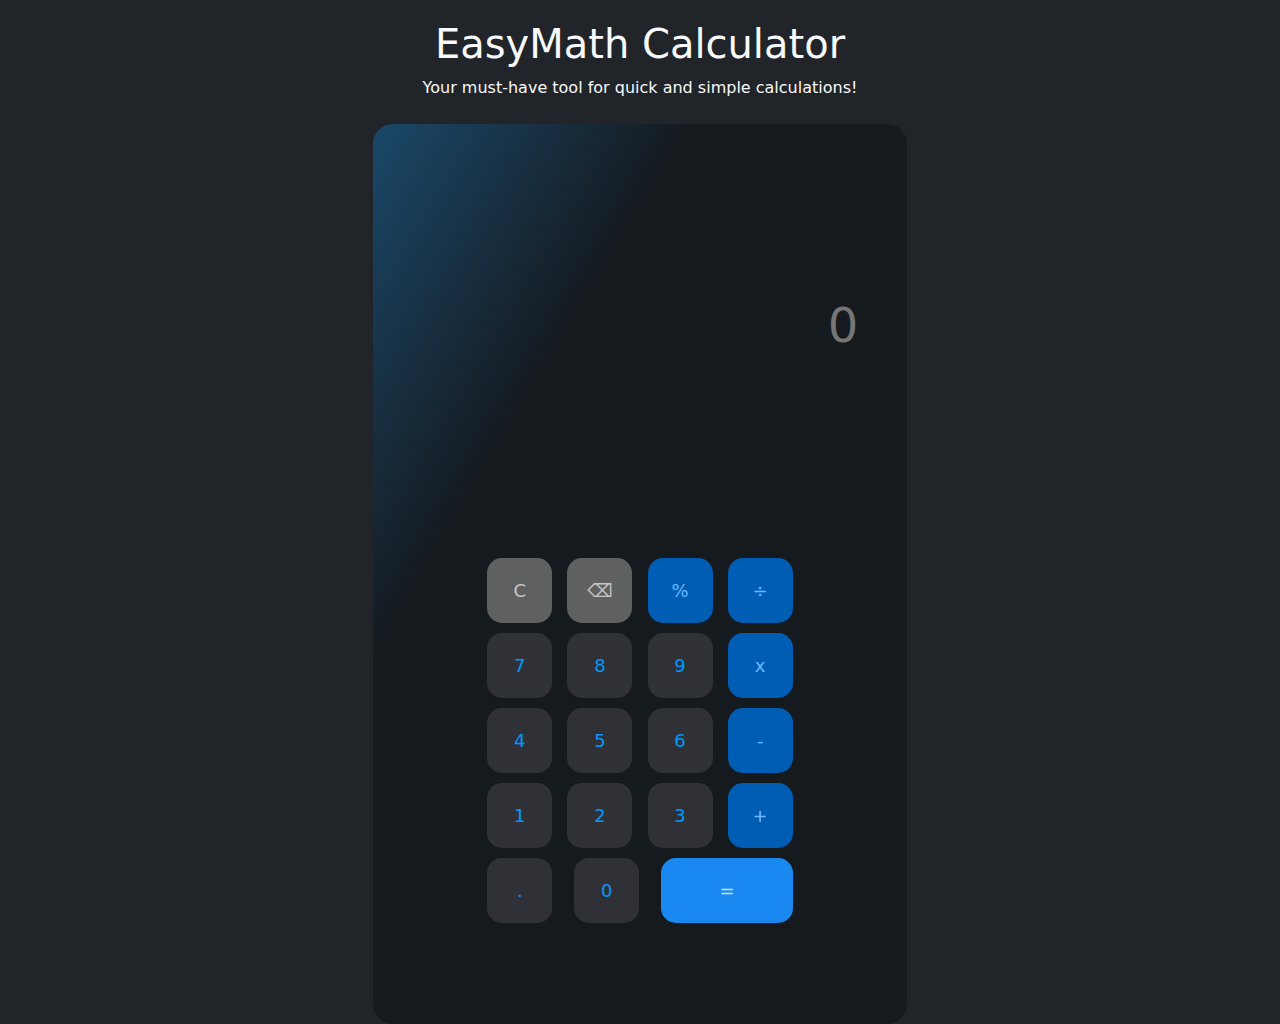
<file: Calculator Task/index.html>
<!DOCTYPE html>
<html lang="en">
<head>
    <meta charset="UTF-8">
    <meta name="viewport" content="width=device-width, initial-scale=1.0">
    <title>Calculator Design</title>
    <link href="./style.css" rel="stylesheet" >
    <link href="https://cdn.jsdelivr.net/npm/bootstrap@5.3.3/dist/css/bootstrap.min.css" rel="stylesheet" integrity="sha384-QWTKZyjpPEjISv5WaRU9OFeRpok6YctnYmDr5pNlyT2bRjXh0JMhjY6hW+ALEwIH" crossorigin="anonymous">
</head>
<body class="bg-dark">
    <h1 class="text-center text-light" id="title"></h1>
    <p class="text-center text-light" id="description"></p>
    <div class="calculator mt-4 col-md-6 col-lg-5 col-sm-8">
        <div>
        <input id="result" class="text-end text-light" type="text" placeholder="0">
        </div>
    <div>
        <section class="d-flex justify-content-between">
            <button id="clear" class="customButton"></button>
            <button id="delete" class="customButton"></button>
            <button id="module" class="customButton"></button>
            <button id="divide" class="customButton"></button>
        </section>
        <section>
            <button id="seven" class="customButton"></button>
            <button id="eight" class="customButton"></button>
            <button id="nine" class="customButton"></button>
            <button id="multiply" class="customButton"></button>
        </section>
        <section>
            <button id="four" class="customButton"></button>
            <button id="five" class="customButton"></button>
            <button id="six" class="customButton"></button>
            <button id="subtract" class="customButton"></button>
        </section>
        <section>
            <button id="one" class="customButton"></button>
            <button id="two" class="customButton"></button>
            <button id="three" class="customButton"></button>
            <button id="add" class="customButton"></button>
        </section>
        <section class="d-flex justify-content-between">
            <button id="dot" class="customButton"></button>
            <button id="zero" class="customButton"></button>
            <button id="equal" class="customButton col-5"></button>
        </section>
        
    </div>
</div>
    

    <script src="./script.js"></script>
    <script src="https://cdn.jsdelivr.net/npm/bootstrap@5.3.3/dist/js/bootstrap.bundle.min.js" integrity="sha384-YvpcrYf0tY3lHB60NNkmXc5s9fDVZLESaAA55NDzOxhy9GkcIdslK1eN7N6jIeHz" crossorigin="anonymous"></script>
    <script src="https://app.zenclass.in/sheets/v1/js/zen/suite/bundle.js"></script>
</body>
</html>
</file>
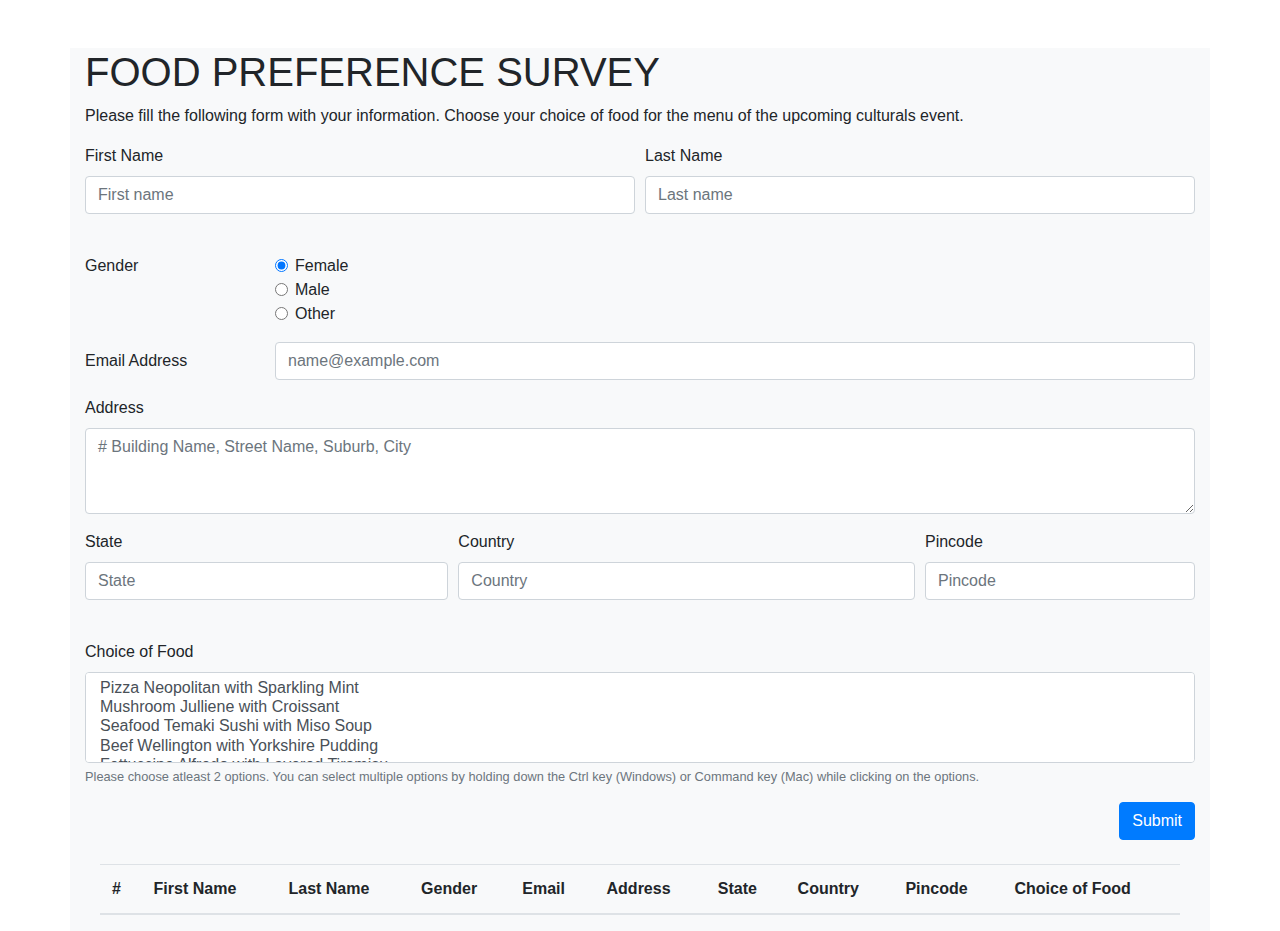
<file: Survey Form/index.html>
<!DOCTYPE html>
<html lang="en">
<head>
    <meta charset="UTF-8">
    <meta name="viewport" content="width=device-width, initial-scale=1.0">
    <title>Survey Form</title>
    <link rel="stylesheet" href="https://stackpath.bootstrapcdn.com/bootstrap/4.5.2/css/bootstrap.min.css">
</head>
<body>
    <div class="container mt-5 bg-light">
        <h1 id="title">FOOD PREFERENCE SURVEY</h1>
        <p id="description">Please fill the following form with your information. Choose your choice of food for the menu of the upcoming culturals event.</p>
        <div>
          <div>
            <form id="form">
              <div class="form-row mb-3">
                <div class="col-lg-6 col-md-6 col-sm-12 mb-2">
                  <div class="form-group">
                    <label for="firstName">First Name</label>
                    <input id="first-name" type="text" class="form-control" placeholder="First name" required>
                </div>
                </div>
                <div class="col-lg-6 col-sm-12 col-md-6">
                  <div class="form-group">
                    <label for="lastName">Last Name</label>
                  <input id="last-name" type="text" class="form-control" placeholder="Last name" required>
                  </div>
                </div>
              </div>
              
              <fieldset class="form-group mb-3">
                <div class="row">
                  <legend class="col-form-label col-sm-2 pt-0">Gender</legend>
                  <div class="col-sm-10">
                    <div class="form-check">
                      <input class="form-check-input" type="radio" name="gridRadios" id="gridRadios1" value="Female" checked>
                      <label class="form-check-label" for="gridRadios1">
                        Female
                      </label>
                    </div>
                    <div class="form-check">
                      <input class="form-check-input" type="radio" name="gridRadios" id="gridRadios2" value="Male">
                      <label class="form-check-label" for="gridRadios2">
                        Male
                      </label>
                    </div>
                    <div class="form-check">
                      <input class="form-check-input" type="radio" name="gridRadios" id="gridRadios2" value="Other">
                      <label class="form-check-label" for="gridRadios2">
                        Other
                      </label>
                    </div>
                  </div>
                </div>
              </fieldset>
              <div class="form-group row mb-3">
                <label for="inputEmail" class="col-sm-2 col-form-label">Email Address</label>
                <div class="col-sm-10">
                  <input type="email" class="form-control" id="email" placeholder="name@example.com">
                </div>
              </div>
              <div class="form-group">
                <label for="exampleFormControlTextarea1">Address</label>
                <textarea class="form-control" id="address" rows="3" placeholder="# Building Name, Street Name, Suburb, City  "></textarea>
              </div>
              <div class="form-row mb-3">
                <div class="col-lg-4 col-sm-12 col-md-6 pb-2 mb-1">
                  <label for="firstName">State</label>
                  <input id="state" type="text" class="form-control" placeholder="State">
                </div>
                <div class="col-lg-5 col-sm-12 col-md-6 pb-2 mb-1">
                  <label for="lastName">Country</label>
                  <input id="country" type="text" class="form-control" placeholder="Country">
                </div>
                <div class="col-lg-3 col-sm-12 col-md-6 pb-2">
                  <div class="form-group">
                    <label for="lastName">Pincode</label>
                  <input type="text" 
                  id="pincode" class="form-control" placeholder="Pincode" required>
                  </div>
                </div>
              </div>
              <div class="form-group overflow-auto">
                <label for="exampleFormControlSelect2">Choice of Food</label>
                <select multiple class="form-control" id="food-choice">
                  <option>Pizza Neopolitan with Sparkling Mint</option>
                  <option>Mushroom Julliene with Croissant</option>
                  <option>Seafood Temaki Sushi with Miso Soup</option>
                  <option>Beef Wellington with Yorkshire Pudding</option>
                  <option>Fettuccine Alfredo with Layered Tiramisu</option>
                </select>
                <small id="emailHelp" class="form-text text-muted">Please choose atleast 2 options. You can select multiple options by holding down the Ctrl key (Windows) or Command key (Mac) while clicking on the options.</small>
              </div>
              <div class="d-md-flex justify-content-md-end mb-4">
                <button id="submit" class="btn btn-primary" type="button">Submit</button>
              </div>
            </form>
          </div>
          <div class="container overflow-auto ">
            <table id="dataTable" class="table table-striped">
              <thead>
                <tr>
                  <th scope="col">#</th>
                  <th scope="col">First Name</th>
                  <th scope="col">Last Name</th>
                  <th scope="col">Gender</th>
                  <th scope="col">Email</th>
                  <th scope="col">Address</th>
                  <th scope="col">State</th>
                  <th scope="col">Country</th>
                  <th scope="col">Pincode</th>
                  <th scope="col">Choice of Food</th>
                </tr>
              </thead>
              <tbody id="tableBody">
                 

              </tbody>
            </table>      
          </div>
        </div>

        <script src="https://app.zenclass.in/sheets/v1/js/zen/suite/bundle.js"></script>
        <script src="./script.js"></script>
</body>
</html>
</file>
<file: Calculator Task/style.css>
.calculator{
    display: grid;
    place-items: center;
    height: 100vh; 
    margin: 0 auto;
    background-image: linear-gradient(to bottom right, #1f77b5 -30%, rgba(21,26,31,255)30%);
    border-radius: 20px;
}
#title{
    margin-top: 20px;
}
#result{
    background-color: transparent ;
    border: transparent;
    height: 70px;
    width: 90%;
    margin-left: 5px;
    margin-top: 70px;
    padding: 0 0;
    font-size: 3rem
}
button {
    color: 
    #0099ff;
}
.customButton{
height: 65px;
width: 65px;
background-color: #303136;
border-radius: 15px;
margin: 5px;
border: none;
font-size: large;
}
.customButton:active{
    background-color: rgb(70, 70, 70);
}
#clear, #delete{
    background-color: 
    #5f6060;
    color: #c7c7c7;
}
#clear:active, #delete:active{
    background-color: grey;
}
#divide, #multiply, #subtract, #add, #module{
    background-color: #005db4;
    color: #6bbaff;
}
#divide:active, #multiply:active, #subtract:active, #add:active, #module:active{
    background-color: #0072dc;
}
#equal{
    background-color: #1989f1;
    color: #c3e0fa;
}
#equal:active{
    background-color: #41a6ff;
}
</file>
